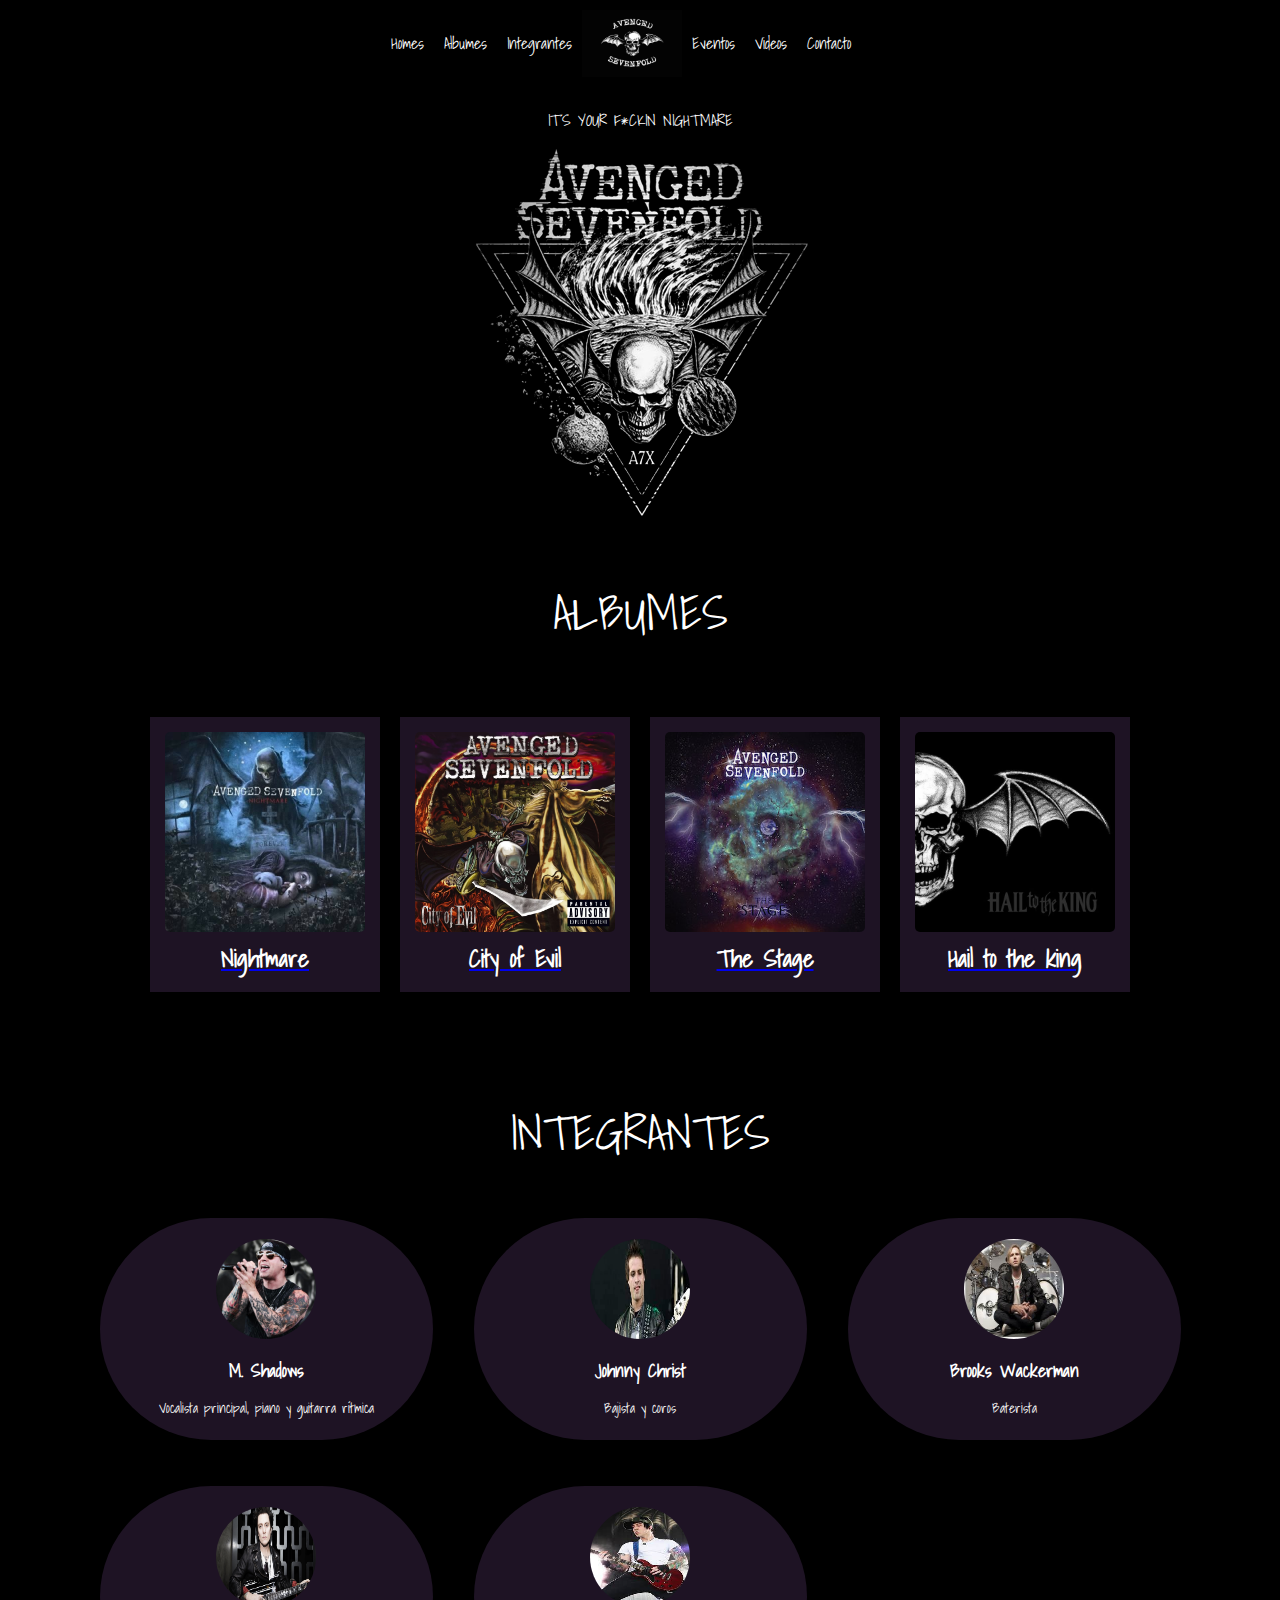
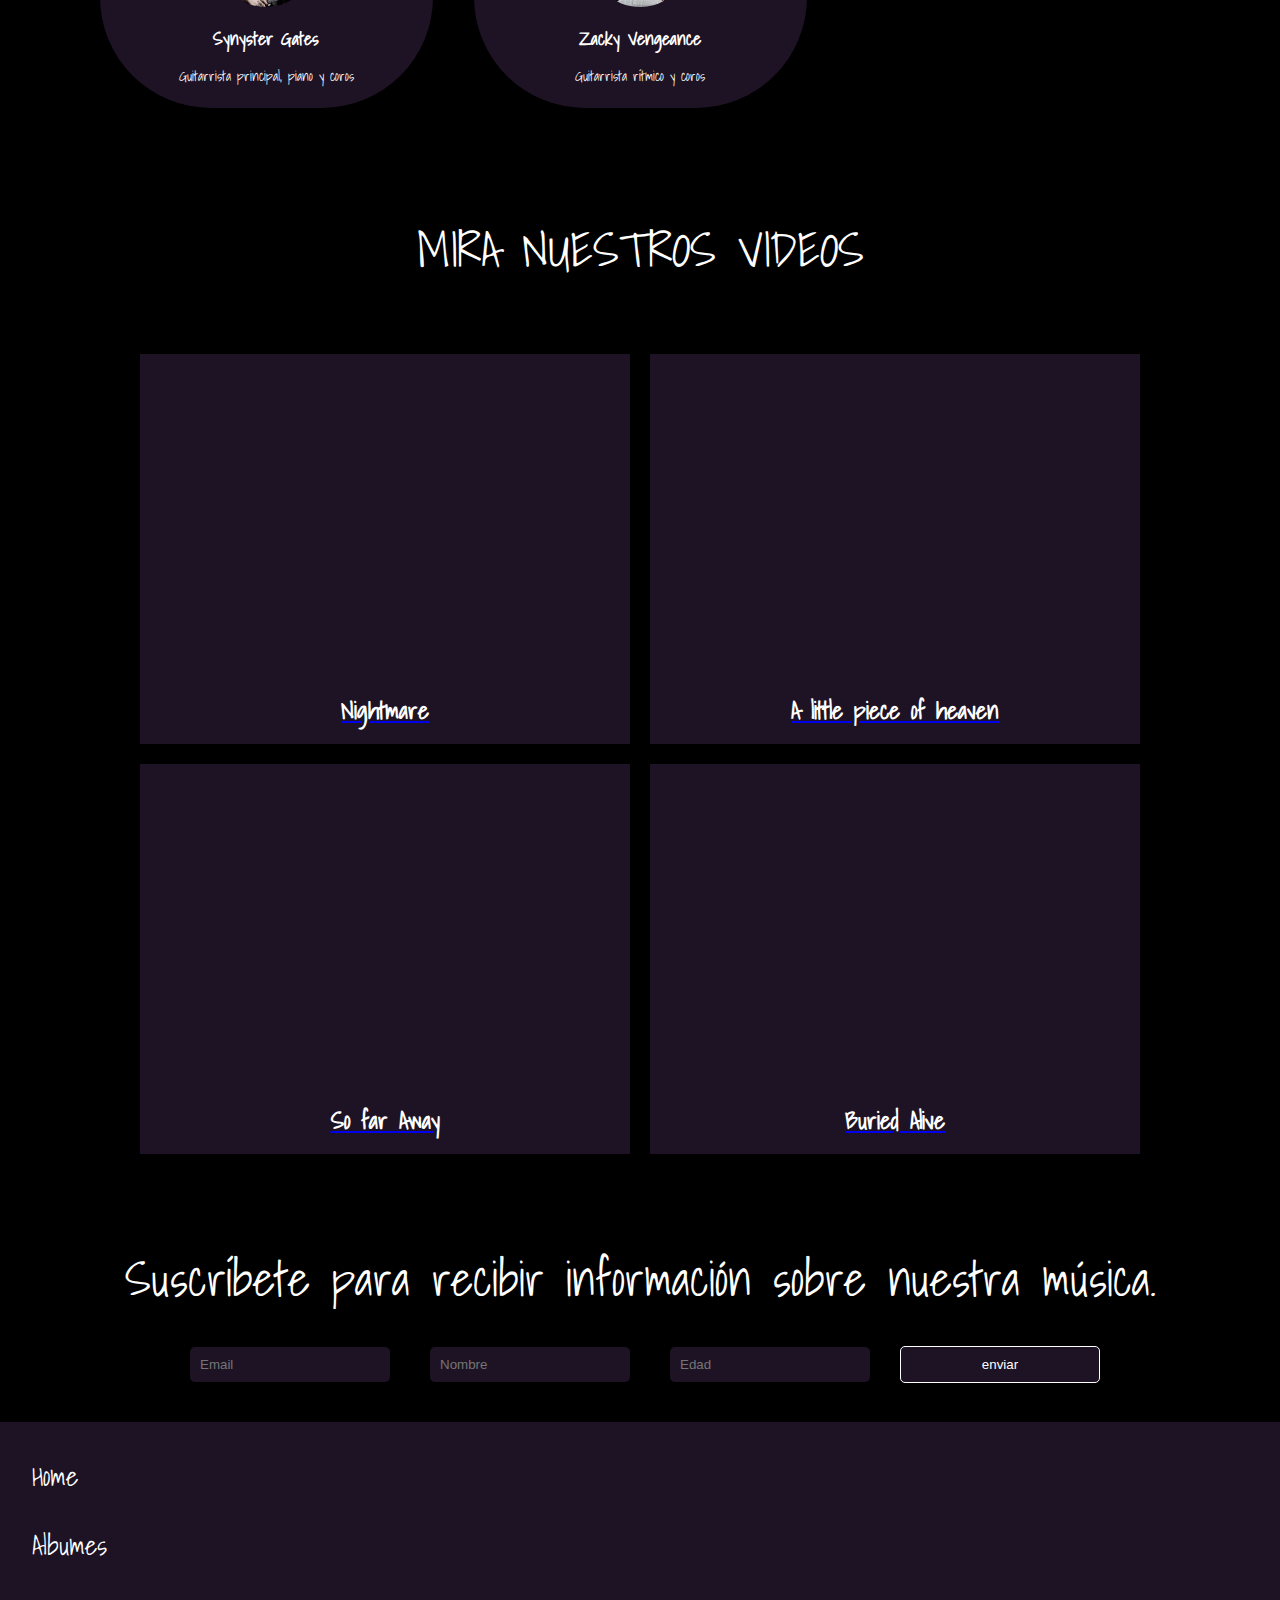
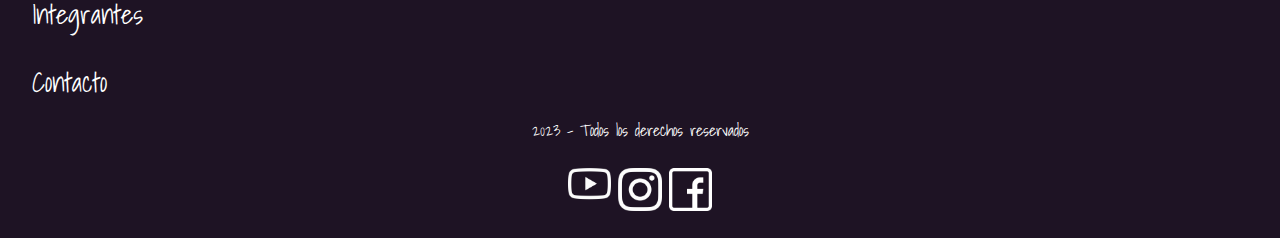
<file: index.html>
<!DOCTYPE html>
<html lang="en">
<head>
    <meta charset="UTF-8">
    <meta http-equiv="X-UA-Compatible" content="IE=edge">
    <meta name="viewport" content="width=device-width, initial-scale=1.0">
    <title>Document</title>
    <link rel="stylesheet" href="styles.css">
</head>
<body>
    <header>
        <nav class="primary-nav">
            <a href="#">Homes</a>
            <a href="#albumes">Albumes</a>
            <a href="#integrantes">Integrantes</a>
                <img src="img/avenged_sevenfold-logo.jpg" alt="Logo-de-la-banda">
            <a href="#eventos">Eventos</a>
            <a href="#video">Videos</a>
            <a href="#contacto">Contacto</a>
            
        </nav>            
        <nav class="toolbar">
            <a href="#" id="toggleMenu" class="toggleMenu">&#9776;</a>
            <nav id="menuItems">
              <a href="#">Homes</a>
              <a href="">Albumes</a>
              <a href="">Integrantes</a>
              <a href="">Eventos</a>
              <a href="">Videos</a>
              <a href="">Contacto</a>
            </nav>
          </nav>
    </header>
    <main>
        <section class="inicio" id="home">
            <p>IT´S YOUR F*CKIN NIGHTMARE</p>
            <picture>
                <img src="img/fondo-removebg-preview.png" alt="Logo-banda-grande">
            </picture>
        </section>
        
        <!-- albumes -->
        <P class="albumes-name">ALBUMES</P>
        <section class="albumes" id="albumes">
            <article class="card-album">
                <picture>
                    <img src="img/Nighmare-album.png" alt="Album-Nightmare" class="img-album">
                </picture>
                <a href="#" class="hipervinculo">
                    <h2 class="nombre">Nightmare</h2>
                </a>
            </article>

            <article class="card-album">
                <picture>
                    <img src="img/city-of-evil.webp" alt="Album-city-of-evil" class="img-album">
                </picture>

                <a href="#" class="hipervinculo">
                    <h2 class="nombre">City of Evil</h2>
                </a>
            </article>

            <article class="card-album">
                <picture>
                    <img src="img/The-stage-album.jpg" alt="Album-the-stage" class="img-album">
                </picture>
                <a href="#" class="hipervinculo">
                    <h2 class="nombre">The Stage</h2>
                </a>
            </article>
            <article class="card-album">
                <picture>
                    <img src="img/Hail-to-the-king.jpg" alt="Album-Hail-to-the-king" class="img-album">
                </picture>
                <a href="#" class="hipervinculo">
                    <h2 class="nombre">Hail to the king</h2>
                </a>
            </article>
        </section>
        
        <p class="name-integrantes">INTEGRANTES</p>
        <section class="integrantes" id="integrantes">
            <!-- Integrantes -->
            <div class="fila-1">
                <article class="card-integrante">
                    <picture>
                        <img src="img/mr.shadow.jpg" alt="shadow">
                    </picture>
                    <h2>M. Shadows</h2>
                    <p>Vocalista principal, piano y guitarra rítmica</p>
                  </article>
                  <article class="card-integrante">
                    <picture>
                        <img src="img/Synyster Gates.jpg" alt="Synyster">
                    </picture>
                    <h2>Synyster Gates</h2>
                    <p>Guitarrista principal, piano y coros</p>
                  </article>
                </div>
                <div class="fila-2">
                    <article class="card-integrante">
                        <img src="img/Johnny Christ.jpg" alt="Johnny">
                        <h2>Johnny Christ</h2>
                        <p>Bajista y coros</p>
                    </article>
                    <article class="card-integrante">
                      <img src="img/Zacky Vengeance.jpg" alt="Zacky">
                      <h2>Zacky Vengeance</h2>
                      <p>Guitarrista rítmico y coros</p>
                    </article>
            </div>
                
            <div class="fila-3">
                <article class="card-integrante">
                  <img src="img/Brooks Wackerman.jpg" alt="">
                  <h2>Brooks Wackerman</h2>
                  <p>Baterista</p>
                </article>

            </div>
          </section>

          <p class="name-videos">MIRA NUESTROS VIDEOS</p>
          <section class="albumes" id="albumes video">
            <article class="card-album video">
                <article>
                    <iframe width="460" height="315" src="https://www.youtube.com/embed/94bGzWyHbu0" title="YouTube video player" frameborder="0" allow="accelerometer; autoplay; clipboard-write; encrypted-media; gyroscope; picture-in-picture; web-share" allowfullscreen></iframe>                
                </article>
                <a href="#" class="hipervinculo">
                    <h2 class="nombre">Nightmare</h2>
                </a>
            </article>

            <article class="card-album video">
                <article>
                    <iframe width="460" height="315" src="https://www.youtube.com/embed/KVjBCT2Lc94" title="YouTube video player" frameborder="0" allow="accelerometer; autoplay; clipboard-write; encrypted-media; gyroscope; picture-in-picture; web-share" allowfullscreen></iframe>                
                </article>

                <a href="#" class="hipervinculo">
                    <h2 class="nombre">A little piece of heaven</h2>
                </a>
            </article>

            <article class="card-album video">
                <article>
                    <iframe width="460" height="315" src="https://www.youtube.com/embed/A7ry4cx6HfY" title="YouTube video player" frameborder="0" allow="accelerometer; autoplay; clipboard-write; encrypted-media; gyroscope; picture-in-picture; web-share" allowfullscreen></iframe>                
                </article>
                <a href="#" class="hipervinculo">
                    <h2 class="nombre">So far Away</h2>
                </a>
            </article>
            <article class="card-album video">
                <article>
                    <iframe width="460" height="315" src="https://www.youtube.com/embed/imwmmv9r1oE" title="YouTube video player" frameborder="0" allow="accelerometer; autoplay; clipboard-write; encrypted-media; gyroscope; picture-in-picture; web-share" allowfullscreen></iframe>
                </article>
                <a href="#" class="hipervinculo">
                    <h2 class="nombre">Buried Alive</h2>
                </a>
            </article>
        </section>

        <!-- Contacto -->
        <section class="contacto" id="contacto">
            <p>Suscríbete para recibir información sobre nuestra música.</p>
            <form action="" method="post" class="forms-contacto">
                <!-- Un formulario con un mensaje de confirmación elegante -->
                <fieldset>
                    <label for="email"></label>
                    <input type="email" id="email" name="email" placeholder="Email" required>
                </fieldset>
                <fieldset>
                    <label for="nombre"></label>
                    <input type="text" id="txt-nombre" name="txt-nombre" placeholder="Nombre" required>
                </fieldset>
                <fieldset>
                    <label for="edad"></label>
                    <input type="number" id="txt-edad" name="txt-edad" placeholder="Edad" required>
                </fieldset>

                <button type="submit" class="button-form">enviar</button>
            </form>
            
        </section>
    </main>
    <footer>
        <nav id="nav-footer">
            <a href="#home">Home</a>
            <a href="#albumes">Albumes</a>
            <a href="#integrantes">Integrantes</a>
            <a href="#contacto">Contacto</a>
        </nav>
        <article>
          <p>2023 - Todos los derechos reservados</p>
        </article>
        <article class="enlace-iconos">
            <a href="https://www.youtube.com/channel/UCFcqi7MrlzIp9RMTtUlxE8g"><i class="fab fa-youtube"><img src="img/youtube.png" alt="logo-youtube"></i></a>
            <a href="https://www.instagram.com/avengedsevenfold/?hl=es"><i class="fab fa-instagram"></i><img src="img/instagram (1).png" alt="img-logo-facebook"></a>
            <a href="https://es-la.facebook.com/AvengedSevenfold/"><i class="fab fa-facebook"></i><img src="img/facebook.png" alt=""></a>
        </article>
    </footer>
    <script src="functions.js"></script>
</body>
</html>
</file>
<file: styles.css>
@import url('https://fonts.googleapis.com/css2?family=Shadows+Into+Light&display=swap');
*

* {
    box-sizing: border-box;
    margin: 0;
    padding: 0;
  }
  
  body {
    font-family: 'Shadows Into Light', cursive;
    background-color: black;
    color: white;
  }

  :root{
    --main-color-backgrong: #1e1324;
  }

  /* Estilos generales de la barra de navegación */
  header nav {
    display: flex;
    justify-content: center;
    align-items: center;
    background-color: #000000;
    padding: 10px;
    font-weight: 500;
    margin-right: 3%;
  }
 
  html {
    scroll-behavior: smooth;
  }


  header nav a {
    margin: 0 10px;
    text-decoration: none;
    color: #ffffff;
  }

  header nav a:hover{
    color: red;
    text-decoration: underline;
  }

  .inicio p:hover{
    color: red;
    text-decoration: line-through;
  }

  header nav a.logo {
    display: flex;
    align-items: center;
  }

  header nav img {
    width: 100px; /* Ajusta el ancho según tus necesidades */
  }
    
  /* Estilos para el menu desplegable responsive del nav  */

  .toolbar {
    display: none;
  }
  
  .toolbar-menuItems {
    list-style-type: none;
    padding: 0;
    margin: 0;
    display: none;
  }
  
  .toolbar-menuItems a {
    margin: 10px 0;
  }

  .toolbar-icon {
    display: none;
  }

 /* fin de toolbar  */

  main .inicio {
    text-align: center;
    padding: 20px;
  }
  
  main .albumes-name{
    display: flex;
    justify-content: center;
    font-size: xxx-large;
  }

  main .albumes-name:hover{
    color: #e377cb;
  }
  main .albumes {
    display: flex;
    flex-wrap: wrap;
    justify-content: center;
    gap: 20px;
    margin: 66px;  }
  
  main .albumes .card-album {
    background: #1e1324;
    padding: 15px;
    text-align: center;
    transition: transform 0.3s ease;
  }
  
  main .albumes .card-album:hover {
    transform: scale(1.1);
  }
  
  main .albumes .img-album {
    width: 200px;
    height: 200px;
    object-fit: cover;
    border-radius: 5px;
  }

  main .albumes .nombre{
    color: white;
    text-decoration: none;
  }
  /* inicio estilos integrantes */
  .integrantes {
    display: flex;
    grid-template-columns: repeat(4, 1fr);
    grid-gap: 41px;
    justify-content: center;
    margin-bottom: 8%;
  }

  main .name-integrantes{
    justify-content: center;
    display: flex;
    font-size: xxx-large;
    margin-top: 8%;
  }
  
  .card-integrante {
    background-color: var(--main-color-backgrong);
    border-radius: 17VH;
    padding: 21px;
    text-align: center;
    width: 37vh;
    margin-top: 14%;
}
  
  .card-integrante img {
    width: 100px;
    height: 100px;
    border-radius: 7vh;
    margin-bottom: 10px;
  }
  
  .card-integrante h2 {
    font-size: 18px;
    margin-bottom: 12px;
  }
  
  .card-integrante p {
    font-size: 14px;
    color: rgb(255, 255, 255);

  }
  
  .contacto {
    position: relative;
    text-align: center;
    padding: 20px;
  }
  
  .contacto p {
    margin-bottom: 10px;
    font-size: xxx-large;
  }
  
  .contacto form {
    display: flex;
    flex-wrap: wrap;
    justify-content: center;
    align-items: center;
  }
  
  .contacto fieldset {
    margin: 10px;
    padding: 10px;
    border: none;
    text-align: center;
  }
  
  .contacto fieldset input, .button-form {
    padding: 10px;
    width: 200px;
    border: none;
    border-radius: 5px;
    background: var(--main-color-backgrong);
  }

  .button-form {
    max-width: 200px;
    margin: 5px 10px;
    color: white;
  }
   
  .contacto fieldset input:hover, .button-form {
    border: 1px solid white;
  }

  .contacto .enviar{
    background: var(--main-color-backgrong);
  }


/* inicio estilos footer */
  
  footer {
    padding: 20px;
    text-align: center;
  }
  
  @media (max-width: 768px) {

    main .albumes {
      gap: 10px;
    }
  
    .integrantes {
      grid-template-columns: repeat(1, 1fr);
    }
  }

  @media (max-width: 480px) {

    

    /* Estilos del nav 480px*/
    .primary-nav {
      display: none;
    }
    nav {
      flex-wrap: wrap;
    }
  
    nav a {
      margin-right: 0;
      margin-bottom: 10px;
    }

    /* fin Estilos del nav 480px*/

    /* start Toolbar menu */
    .toolbar {
      display: block;
    }
  
    .toolbar-menuItems {
      display: none;
    }
  
    .toolbar-icon {
      display: block;
      
    }

    /* finish toolbar menu */

    .integrantes {
      display: flex;
      flex-direction: column;
      align-items: center;
      padding: 10px;
    }
  
    .fila-1,.fila-2,.fila-3 {
      width: 100%;
      max-width: 300px;
    }
    main .albumes .card-album {
    padding: 10px;
    }

    main .albumes .img-album {
    width: 150px;
    height: 150px;
    }

    .contacto fieldset input {
    width: 160px;
    }

    .button-form {
      max-width: 160px;
      margin: 5px 10px;
      color: white
    }
}

/* INICIO ESTILOS FOOTER */
footer{
  background: var(--main-color-backgrong);
}
footer article p{
  text-align: center;
}

footer picture{
  width: 100%;
  position: relative;
}

footer picture img{
  height: 50%;
  width: 50%;
}

footer nav a{
  display: flex;
  flex-direction: column;
  left: 4%;
  font-size: 3vh;
  color: white;
  padding: 1%;
  text-decoration: none;
  text-align: left;
  width: 16%;
}

footer nav a:hover{
  color: #e377cb;
  text-decoration: underline;
}

footer .enlace-iconos img{
  width: 3.5%;
  margin-top: 2%;
}

footer .enlace-iconos{
  justify-content: center;
}

main .name-videos{
  font-size: xxx-large;
  display: flex;
  justify-content: center;
}
</file>
